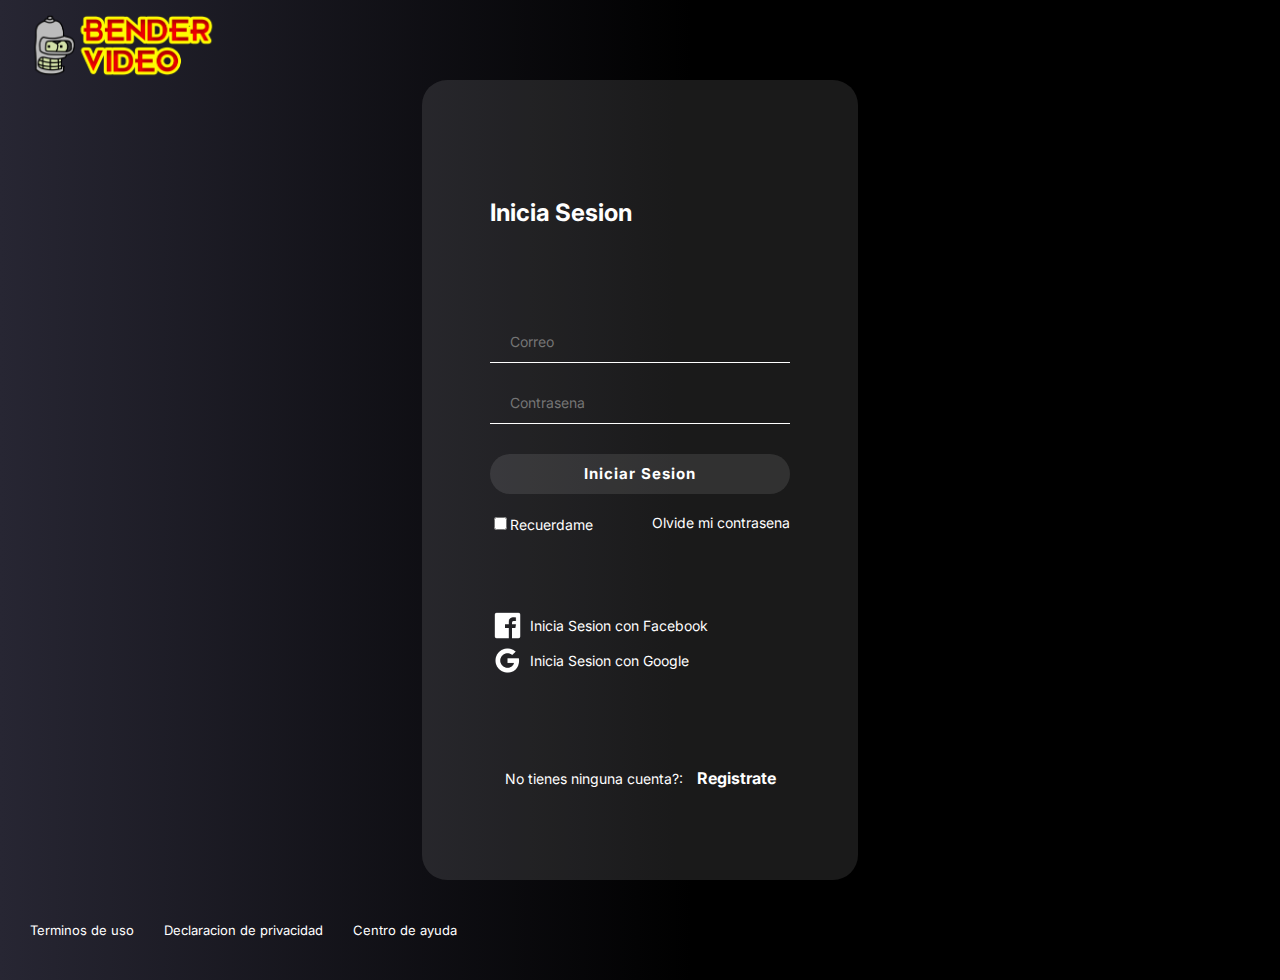
<file: iniciar_sesion.html>
<!DOCTYPE html>
<html lang="en">
<head>
    <meta charset="UTF-8">
    <meta http-equiv="X-UA-Compatible" content="IE=edge">
    <meta name="viewport" content="width=device-width, initial-scale=1.0">
    <!--Font-->
    <link rel="preconnect" href="https://fonts.gstatic.com">
    <link href="https://fonts.googleapis.com/css2?family=Inter&display=swap" rel="stylesheet">
    <!--Styles-->
    <link rel="stylesheet" href="styles.css">
    <!--title-->
    <title>Iniciar Sesion</title>
</head>
<body>
    <header class="header">
        <img class="header__img" src="LOGOBENDER.png" alt+"">
    </header>
    <section class="login">
        <section class="login__container">
            <h2>Inicia Sesion</h2>
            <form class="login__container--form">
                <input class="input" type="text" placeholder="Correo">
                <input class="input" type="password" placeholder="Contrasena">
                <button class="button">Iniciar Sesion</button>
                <div class="login__container--remember-me">
                    <label for="">
                        <input type="checkbox" name="" id="cbox1" value="checkbos">Recuerdame
                    </label>    
                    <a href="">Olvide mi contrasena</a>
                </div>
            </form>
            <section class="login__container--socialmedia">
                <div><img src="./Assets/icons8-facebook-60.png" alt="Facebook">Inicia Sesion con Facebook</div>
                <div><img src="./Assets/icons8-logo-de-google-64.png" alt="Gooogle">Inicia Sesion con Google</div>
            </section>
            <p class="login__container--register">No tienes ninguna cuenta?: <a href="">Registrate</a></p>
        </section>
    </section>
    <footer class="footer">
        <a href="/">Terminos de uso</a>
        <a href="/">Declaracion de privacidad</a>
        <a href="/">Centro de ayuda</a>
    </footer>
    
</body>
</html>
</file>
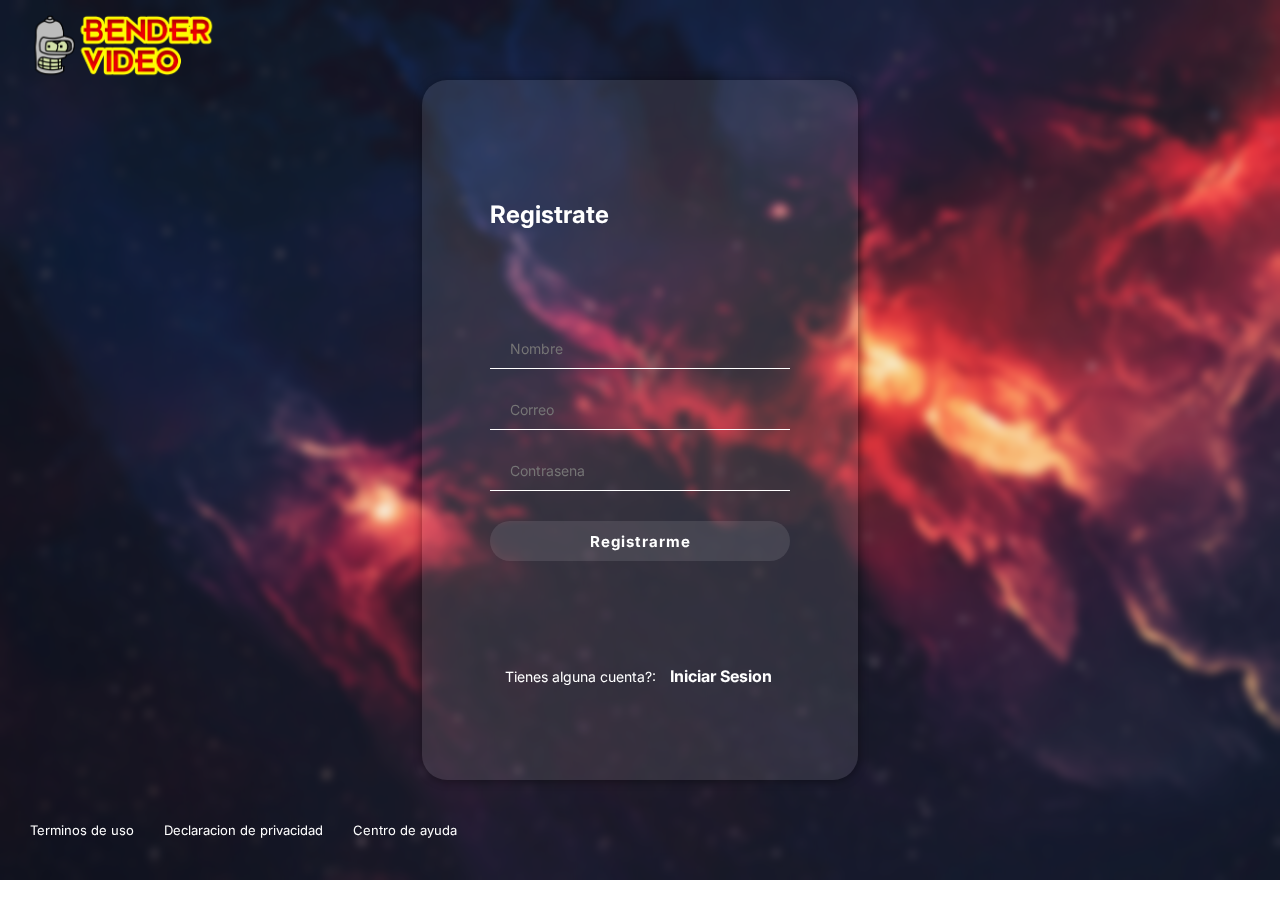
<file: registrate.html>
<!DOCTYPE html>
<html lang="en">
<head>
    <meta charset="UTF-8">
    <meta http-equiv="X-UA-Compatible" content="IE=edge">
    <meta name="viewport" content="width=device-width, initial-scale=1.0">
    <!--Font-->
    <link rel="preconnect" href="https://fonts.gstatic.com">
    <link href="https://fonts.googleapis.com/css2?family=Inter&display=swap" rel="stylesheet">
    <!--Styles-->
    <link rel="stylesheet" href="registrate.css">
    <!--title-->
    <title>Registrate</title>
</head>
<body>
    <header class="header">
        <img class="header__img" src="LOGOBENDER.png" alt+"">
    </header>
    <section class="register">
        <section class="register__container">
            <h2>Registrate</h2>
            <form class="register__container--form">
                <input class="input" type="text" placeholder="Nombre">
                <input class="input" type="text" placeholder="Correo">
                <input class="input" type="password" placeholder="Contrasena">
                <button class="button">Registrarme</button>
            </form>
            <p class="iniciar-sesion">Tienes alguna cuenta?: <a href="">Iniciar Sesion</a></p>
        </section>
    </section>
    <footer class="footer">
        <a href="/">Terminos de uso</a>
        <a href="/">Declaracion de privacidad</a>
        <a href="/">Centro de ayuda</a>
    </footer>
    
</body>
</html>
</file>
<file: styles.css>
body {
    margin: 0px;
    background: rgb(39,38,51);
    background: linear-gradient(90deg, rgba(39,38,51,1) 0%, rgba(0,0,0,1) 54%);
    font-family: 'Inter', sans-serif;

}
.header {
    background: rgb(39,38,51);
    background: linear-gradient(90deg, rgba(39,38,51,1) 0%, rgba(0,0,0,1) 54%);
    width: 100%;
    height: 80px;
    display: flex;
    justify-content: space-between;
    align-items: center;
}
.header img {
    width: 200px;
    margin-top: 20px;
    margin-left: 20px;
    margin-bottom: 10px;
}
.login {
    background: rgb(39,38,51);
    background: linear-gradient(90deg, rgba(39,38,51,1) 0%, rgba(0,0,0,1) 54%);
    display: flex;
    align-items: center;
    justify-content: center;
    flex-direction: column;
    padding: 0px 30px;
    min-height: calc(100vh - 200px);
}
.login__container {
    background-color: rgba(255, 255, 255, 0.1); 
    color: white;
    padding: 60px 68px 40px;
    min-height: 700px;
    width: 300px;
    justify-content: space-around;
    display: flex;
    flex-direction: column;
    border-radius: 25px;
}
.login__container--form {
    display: flex;
    flex-direction: column;
}
.login__container--form label {
    font-size: 14px;
}
.login__container--remember-me {
    color: white;
    display: flex;
    justify-content: space-between;
    margin-top: 10px;
}
.login__container--remember-me a {
    color: white;
    font-size: 14px;
    text-decoration: none;
}
.login__container--remember-me a:hover {
    text-decoration: underline;
}
.login__container--socialmedia > div {
    display: flex;
    align-items: center;
    font-size: 14px;
    
}
.login__container--socialmedia > div img {
    width: 35px;
    margin-right: 5px;
}
.login__container--register {
    font-size: 14px;
    margin-left: 15px;
    margin-top: 15px;
}
.login__container--register a {
    font-size: 16px;
    font-weight: bold;
    color: white;
    margin-top: 15px;
    margin-left: 10px;
    text-decoration: none;
}
.login__container--register a:hover {
    text-decoration: underline;
}
.input {
    background-color: transparent;
    border-left: 0px;
    border-top: 0px;
    border-right: 0px;
    border-bottom: 1px solid white;
    font-size: 14px;
    font-family: 'Inter', sans-serif;
    margin-bottom: 20px;
    padding: 0px 20px;
    outline: none;
    height: 40px;
}
.button {
    background-color: rgba(255, 255, 255, 0.1);
    border: none;
    border-radius: 25px;
    color: white;
    cursor: pointer;
    font-size: 15px;
    font-weight: bold;
    font-family: 'Inter', sans-serif;
    height: 40px;
    letter-spacing: 1px;
    margin: 10px 0px;
}
.footer {
    display: flex;
    align-items: center;
    height: 100px;
    width: 100%;   
}
.footer a {
    color: white;
    cursor: pointer;
    font-size: 13px;
    padding-left: 30px;
    text-decoration: none;
}
.footer a:hover {
    text-decoration: underline;  
}
</file>
<file: registrate.css>
body {
    margin: 0px;
    background: url(./Assets/espacio-estrellas-universo-nebulosa_3840x2160_xtrafondos.com\ \(1\).jpg);
    background-repeat: no-repeat;
    background-size: 120% 100%;
    backdrop-filter: blur(5px);
    font-family: 'Inter', sans-serif;

}
.header {
    background: 
    background: 
    width: 100%;
    height: 80px;
    display: flex;
    justify-content: space-between;
    align-items: center;
}
.header img {
    width: 200px;
    margin-top: 20px;
    margin-left: 20px;
    margin-bottom: 10px;
}
.register {
    display: flex;
    align-items: center;
    justify-content: center;
    flex-direction: column;
    padding: 0px 30px;
    min-height: calc(100vh - 200px);
}
.register__container {
    background-color: rgba(255, 255, 255, 0.1); 
    color: white;
    padding: 60px 68px 40px;
    min-height: 600px;
    width: 300px;
    justify-content: space-around;
    display: flex;
    flex-direction: column;
    border-radius: 25px;
    box-shadow: 1px 1px 10px rgba(0, 0, 0, 0.4);
}
.register__container--form {
    display: flex;
    flex-direction: column;
}
.register__container--form label {
    font-size: 14px;
}
.register__container--remember-me {
    color: white;
    display: flex;
    justify-content: space-between;
    margin-top: 10px;
}
.register__container--remember-me a {
    color: white;
    font-size: 14px;
    text-decoration: none;
}
.register__container--remember-me a:hover {
    text-decoration: underline;
}
.iniciar-sesion {
    font-size: 14px;
    margin-left: 15px;
    margin-top: 15px;
    align-items: center;
}
.iniciar-sesion a {
    font-size: 16px;
    font-weight: bold;
    color: white;
    margin-top: 15px;
    margin-left: 10px;
    text-decoration: none;
}
.iniciar-sesion a:hover {
    text-decoration: underline;
}
.input {
    background-color: transparent;
    border-left: 0px;
    border-top: 0px;
    border-right: 0px;
    border-bottom: 1px solid white;
    font-size: 14px;
    font-family: 'Inter', sans-serif;
    margin-bottom: 20px;
    padding: 0px 20px;
    outline: none;
    height: 40px;
    color: white;
}
.button {
    background-color: rgba(255, 255, 255, 0.1);
    border: none;
    border-radius: 25px;
    color: white;
    cursor: pointer;
    font-size: 15px;
    font-weight: bold;
    font-family: 'Inter', sans-serif;
    height: 40px;
    letter-spacing: 1px;
    margin: 10px 0px;
}
.footer {
    display: flex;
    align-items: center;
    height: 100px;
    width: 100%;   
}
.footer a {
    color: white;
    cursor: pointer;
    font-size: 13px;
    padding-left: 30px;
    text-decoration: none;
}
.footer a:hover {
    text-decoration: underline;  
}
</file>
